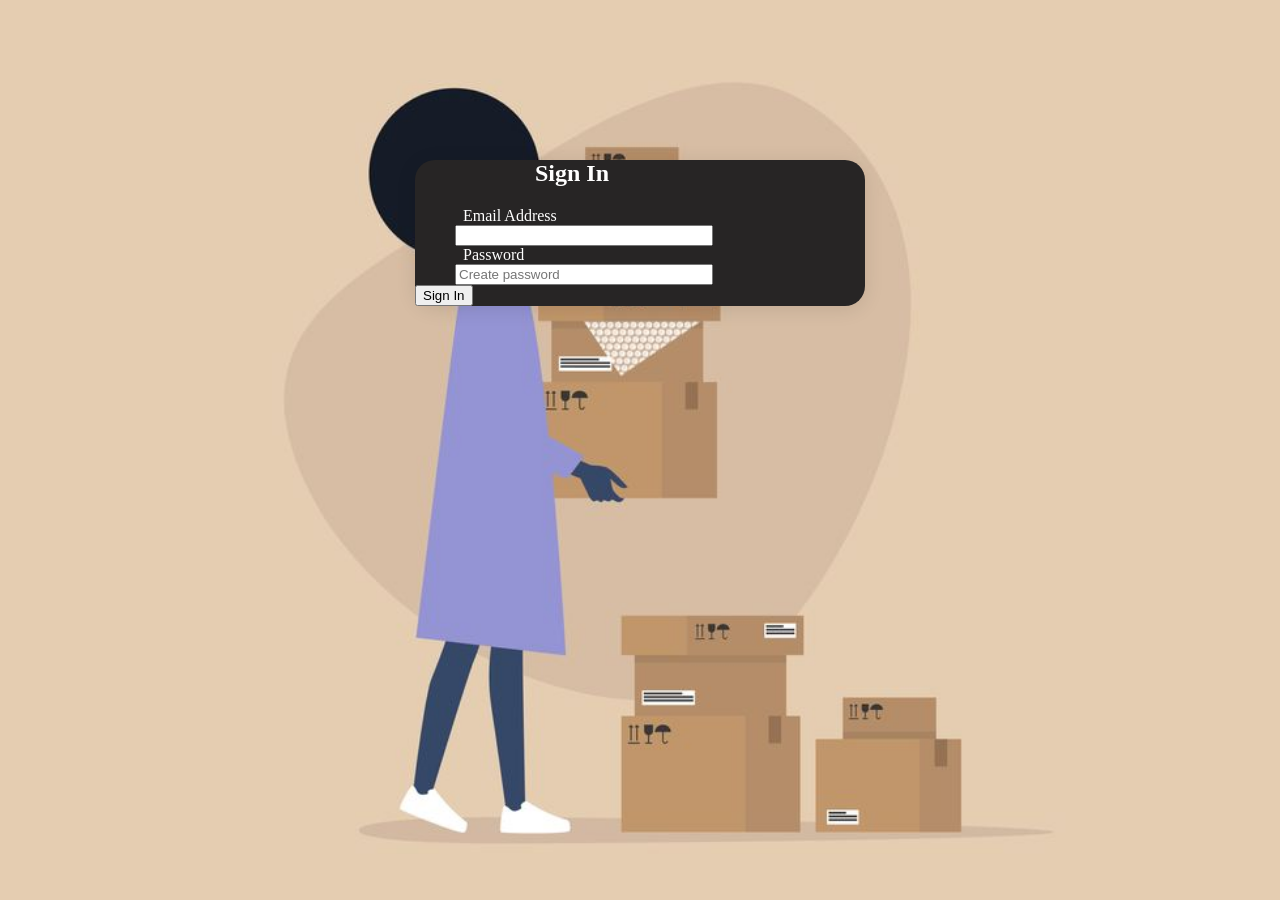
<file: login.html>
<!DOCTYPE html>
<html lang="en">

<head>
  <meta charset="UTF-8">
  <meta http-equiv="X-UA-Compatible" content="IE=edge">
  <meta name="viewport" content="width=device-width, initial-scale=1.0">
  <link rel="stylesheet" type="text/css" media="screen" href="./styles/styles.css">
  <title>Document</title>
</head>

<body>
  <div class="cont">
    <div class="form sign-in">
      <h2>Sign In</h2>
      <form id="submiti">
        <label>
          <span>Email Address</span>
          <input type="email" id="mail" name="email">
        </label>
        <label>
          <span>Password</span>
          <input type="password" id="pass" autocomplete="off" placeholder="Create password" />
        </label>
        <button class="sub" type="button">Sign In</button>

      </form>
    </div>
  </div>

  <script src="front/scripts/log.js"></script>
</body>

</html>
</file>
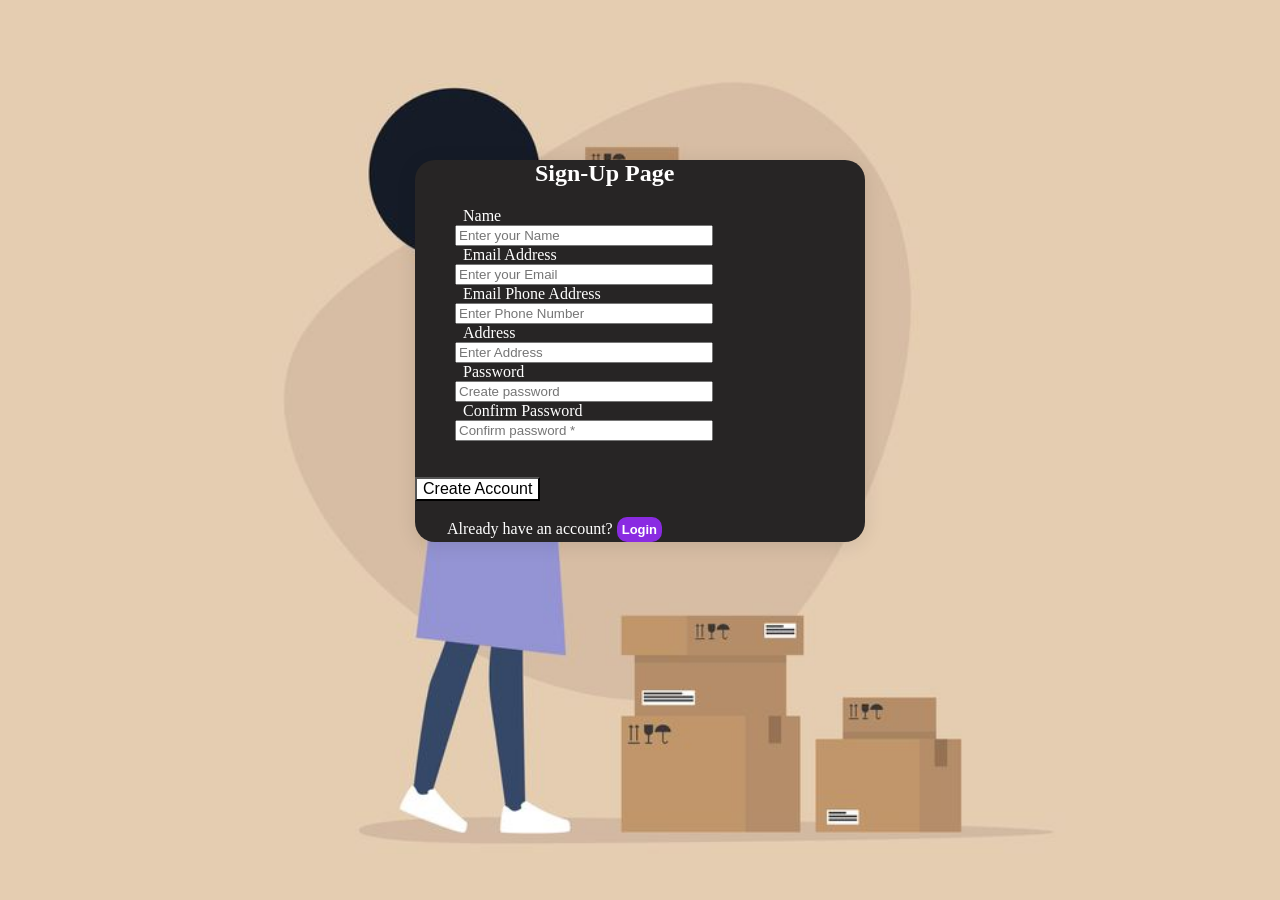
<file: front/register.html>
<!DOCTYPE html>
<html lang="en">

<head>
    <meta charset="UTF-8">
    <meta http-equiv="X-UA-Compatible" content="IE=edge">
    <meta name="viewport" content="width=device-width, initial-scale=1.0">
    <link rel="stylesheet" type="text/css" media="screen" href="../styles/styles.css">
    <title>Document</title>
</head>

<body>
    <div class="form-modal">
        <div id="signup-form">
            <h2 class="sign">Sign-Up Page</h2>
            <form method="POST" autocomplete="off" id="signBtn">
                <label>
                    <span>Name</span>
                    <input type="text" id="name" placeholder="Enter your Name" />
                </label>
                <label>
                    <span>Email Address</span>
                    <input type="email" id="email" placeholder="Enter your Email" />
                </label>
                <label>
                    <span>Email Phone Address</span>
                    <input type="number" id="phoneNumber" placeholder="Enter Phone Number" />
                </label>
                <label>
                    <span>Address</span>
                    <input type="text" id="address" placeholder="Enter Address" />
                </label>
                <label>
                    <span>Password</span>
                    <input type="password" id="password" autocomplete="off" placeholder="Create password" />
                </label>
                <label>
                    <span>Confirm Password</span>
                    <input type="password" id="confirm_password" autocomplete="off" class="field"  placeholder="Confirm password *" /><br>
                </label>
                <br>
                
                <button type="submit" class="signBtn">create account</button>

                <p>Already have an account? <a href="./login.html" id="login">Login</a></p>

            </form>
        </div>

    </div>



    <script src="./scripts/sign.js"></script>
</body>

</html>
</file>
<file: styles/styles.css>
.header-nav {
    background-color: rgb(197, 124, 13);
    height: 70px;
    width: 100%;
    position: fixed;
    margin: top;
    top: 0;
}
.nav-bar, ul {
    margin-top: -59px;
}
li{
    color: black;
}
.nav-bar {
    margin-left: 55%;
}
html {
    display: block;
    background: url('parcel-delivery.jpg') no-repeat center fixed;     
    background-size: cover;
}
.info {
    margin-top: 75px;
    margin-left: 70px;
    max-width: 100%;
    width: 100%;
}
.info, li {
    display: inline-block;
    padding: 10px;
    align-items: center;
}

a, li {
    list-style: none;
    text-decoration: none;
    padding: 5px;
    color: white;
    font-family: sans-serif;
    font-size: 22px;
    font-weight: bold;
    display: inline-block;
}
.logo {
    height: 70px;
    width: 300px;

}

.form-modal{
    position:relative;
    width:450px;
    height: auto;
    margin-top:10em;
    left:50%;
    transform:translateX(-50%);
    background:rgb(39, 37, 37);
    border-top-right-radius: 20px;
    border-top-left-radius: 20px;
    border-bottom-right-radius: 20px;
    border-bottom-left-radius: 20px;
    box-shadow:0 3px 20px 0px rgba(0, 0, 0, 0.1)
}

input {
    display: block;
    position: relative;
    width:250px;
    margin-top: 0;
    margin-left: 3em;
}
label{
    color: #fff;
    margin-left: 3em;
   
}

.sign {
    margin-top: 5em;
    margin-left: 5em;
    color: #fff;
}
p{
    margin-left: 2em;
    color: #fff;
    margin-bottom: 3em;
}
#login{
    background-color: blueviolet;
    border-radius: 10px;
    font-size: small;
}

.form-modal button{
    cursor: pointer;
    position: relative;
    text-transform: capitalize;
    font-size:1em;
    z-index: 2;
    outline: none;
    background:#fff;
    transition:0.2s;
}

.form-modal .btn{
    border-radius: 10px;
    border:none;
    font-weight: bold;
    font-size:0.7em;
    padding:0.8em 1em 0.8em 1em!important;
    transition:0.5s;
    border:1px solid #ebebeb;
    margin-bottom:0.5em;
    margin-top:1em;
    margin-left: 5em;
}

.cont{
    position:relative;
    width:450px;
    height: auto;
    margin-top:10em;
    left:50%;
    transform:translateX(-50%);
    background:rgb(39, 37, 37);
    border-top-right-radius: 20px;
    border-top-left-radius: 20px;
    border-bottom-right-radius: 20px;
    border-bottom-left-radius: 20px;
    box-shadow:0 3px 20px 0px rgba(0, 0, 0, 0.1)
}
.submit{
    margin-left: 3em;
    margin-top: 1em;
}
.sign-in h2{
    color: #fff;
    margin-left: 5em;
}
</file>
